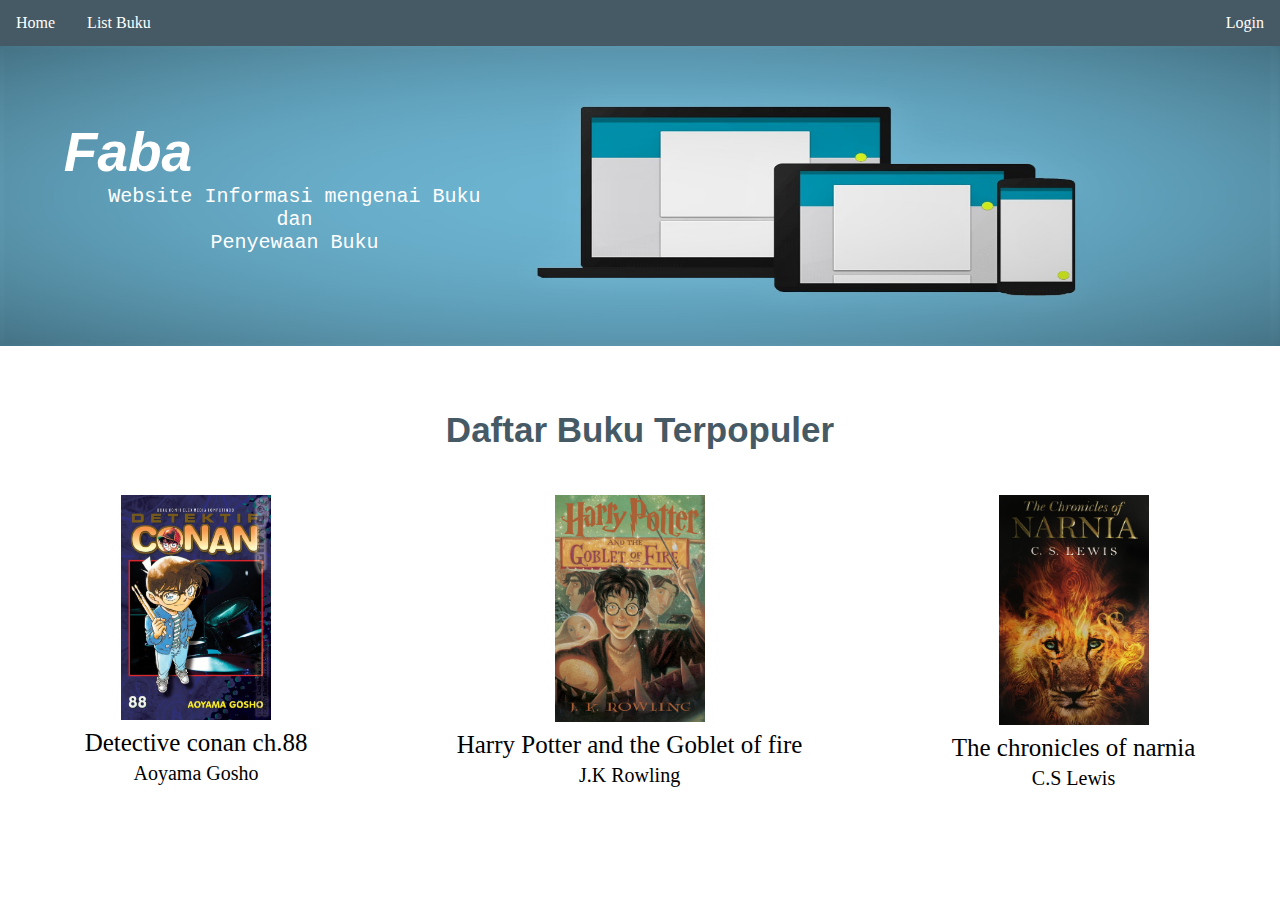
<file: user/index.html>
<!DOCTYPE html>
<html>
<head>
  <title>FABA</title>
<meta name="viewport" content="width=device-width, initial-scale=1.0">
<style>
body {margin: 0;}
.container {
  position: relative;
  text-align: center;
  color: white;
}


.centered {
  position: absolute;
  top: 35%;
  left: 10%;
  transform: translate(-50%, -50%);
  font-size: 55px;
  font-weight: bold;
  font-style: italic;
  font-family: "Helvetica";

}

.centereded {
  position: absolute;
  top: 57%;
  left: 23%;
  transform: translate(-50%, -50%);
  font-size: 20px;
  font-family: "Courier New";

}

.grid-container {
  display: grid;
  grid-template-columns: auto auto auto;
  padding: 10px;
}

.grid-item {
  padding: 0px;
  text-align: center;
}

#judul{
  font-size: 35px;
  font-weight: bold;
  font-family: serif;
  text-align: center;
  font-family:"Helvetica";
  color:rgb(70,90,101);
  margin-top: 60px;
}

ul.topnav {
  list-style-type: none;
  margin: 0;
  padding: 0;
  overflow: hidden;
  background-color: rgb(70,90,101);
}

ul.topnav li {float: left;}

ul.topnav li a {
  display: block;
  color: white;
  text-align: center;
  padding: 14px 16px;
  text-decoration: none;
}

ul.topnav li a:hover:not(.active) {background-color: #111;}

ul.topnav li.right {float: right;}

@media screen and (max-width: 600px) {
  ul.topnav li.right, 
  ul.topnav li {float: none;}
}
</style>
</head>
<body>

<ul class="topnav">
  <li><a class="active" href="index.html">Home</a></li>
  <li><a href="list_barang.php">List Buku</a></li>
  <li class="right"><a href="../login/login.html">Login</a></li>
</ul>
  <div class="container">
  <img src="../img/book.jpg" alt="Snow" style="width:100%; height: 300px;">
  <div class="centered">Faba</div>
  <div class="centereded">Website Informasi mengenai Buku<br>dan <br>Penyewaan Buku</div>
</div>
<p id="judul">Daftar Buku Terpopuler</p>
<div class="grid-container">
  <div class="grid-item">
    <a href="conan.html"><img src="../img/conan.jpg" style="width: 150px;"><br></a>
    <p style="font-size: 25px; margin-top: 5px; margin-bottom: 0px;">Detective conan ch.88</p>
    <p style="font-size: 20px; margin-top: 5px;">Aoyama Gosho</p>
  </div>
  <div class="grid-item">
    <a href="harry.html"><img src="../img/harrypottah.jpg" style="width: 150px;"></a><br>
    <p style="font-size: 25px; margin-top: 5px; margin-bottom: 0px;">Harry Potter and the Goblet of fire</p>
    <p style="font-size: 20px; margin-top: 5px;">J.K Rowling</p>
  </div>
  <div class="grid-item">
    <a href="narnia.html"><img src="../img/narnia.jpg" style="width: 150px;"></a><br>
    <p style="font-size: 25px; margin-top: 5px; margin-bottom: 0px;">The chronicles of narnia</p>
    <p style="font-size: 20px; margin-top: 5px;">C.S Lewis</p>
  </div>    
</div>

</body>
</html>
</file>
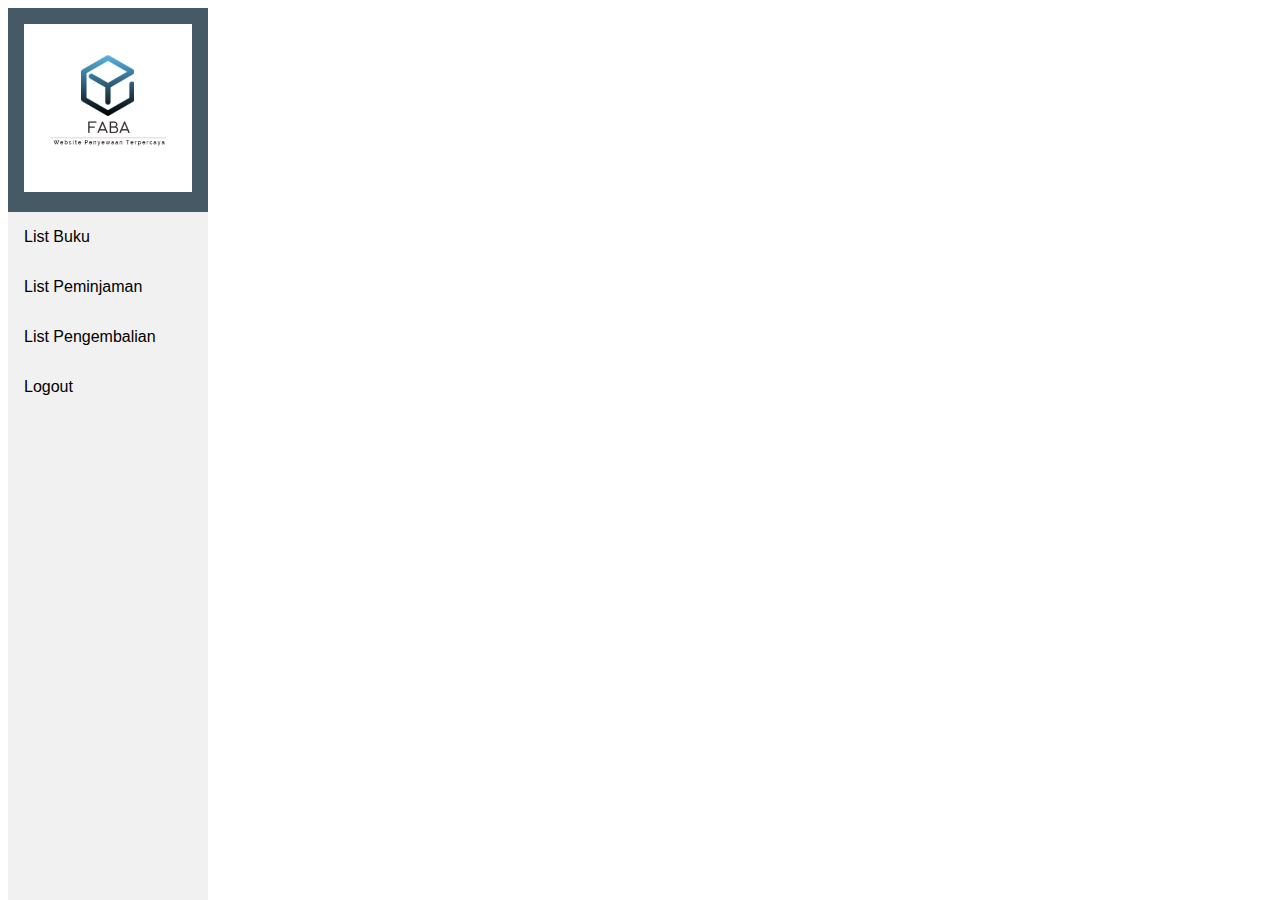
<file: Admin/sidebar.html>
<!DOCTYPE html>
<html>
<head>
<title>FABA</title>
<meta name="viewport" content="width=device-width, initial-scale=1.0">
<style>
body {
  font-family: Arial, Helvetica, sans-serif;
  background-color: ;
}

* {
  box-sizing: border-box;
}

/* Add padding to containers */
.container {
  padding: 16px;
  background-color: white;
}

/* Full-width input fields */
input[type=text], input[type=password] {
  width: 100%;
  padding: 15px;
  margin: 5px 0 22px 0;
  display: inline-block;
  border: none;
  background: #f1f1f1;
}

input[type=text]:focus, input[type=password]:focus {
  background-color: #ddd;
  outline: none;
}

/* Overwrite default styles of hr */
hr {
  border: 1px solid #f1f1f1;
  margin-bottom: 25px;
}

/* Set a style for the submit button */
.submitbtn {
  background-color: rgb(69,90,100);
  color: white;
  padding: 16px 20px;
  margin: 8px 0;
  border: none;
  cursor: pointer;
  width: 100%;
  opacity: 0.9;
}

.submitbtn:hover {
  opacity: 1;
}


.sidebar {
  margin: 0;
  padding: 0;
  width: 200px;
  background-color: #f1f1f1;
  position: fixed;
  height: 100%;
  overflow: auto;
}

.sidebar a {
  display: block;
  color: black;
  padding: 16px;
  text-decoration: none;
}
 
.sidebar a.active {
  background-color: rgb(69,90,100);
  color: white;
}

.sidebar a:hover:not(.active) {
  background-color: #555;
  color: white;
}

ul.breadcrumb {
  padding: 10px 16px;
  list-style: none;
  background-color: #eee;
}
ul.breadcrumb li {
  display: inline;
  font-size: 18px;
}
ul.breadcrumb li+li:before {
  padding: 8px;
  color: rgb(69,90,100);
  content: "/\00a0";
}
ul.breadcrumb li a {
  color: rgb(69,90,100);
  text-decoration: none;
}
ul.breadcrumb li a:hover {
  color: rgb(255,152,0);
  text-decoration: underline;
}

table {
  border-collapse: collapse;
  border-spacing: 0;
  width: 100%;
  border: 1px solid #ddd;
}

th, td {
  text-align: left;
  padding: 16px;
}

tr:nth-child(even) {
  background-color: #f2f2f2;
}

.btn {
  background-color: rgb(69,90,100) ;
  border: none;
  color: white;
  padding: 12px 16px;
  font-size: 16px;
  cursor: pointer;
}

.btn:hover {
  background-color: rgb(104,136,151);
}

.box {
  width: 120px;
  height: 30px;
  border: 1px solid #999;
  font-size: 14px;
  color: white;
  background-color: rgb(69,90,100);
  border-radius: 5px;
  box-shadow: 4px 4px #ccc;
      }

div.content {
  margin-left: 200px;
  padding: 1px 16px;
  height: 1000px;
}

@media screen and (max-width: 700px) {
  .sidebar {
    width: 100%;
    height: auto;
    position: relative;
  }
  .sidebar a {float: left;}
  div.content {margin-left: 0;}
}

@media screen and (max-width: 400px) {
  .sidebar a {
    text-align: center;
    float: none;
  }
}
</style>
</head>
<body>

<div class="sidebar">
  <a class="active" href="#home"><img src="../img/logo.jpg" width="100%"></a>
  <a href="list_barang.php">List Buku</a>
  <a href="list_peminjaman.php">List Peminjaman</a>
  <a href="list_pengembalian.php">List Pengembalian</a>
  <a href="../login/keluar.php">Logout</a>
</div>
</file>
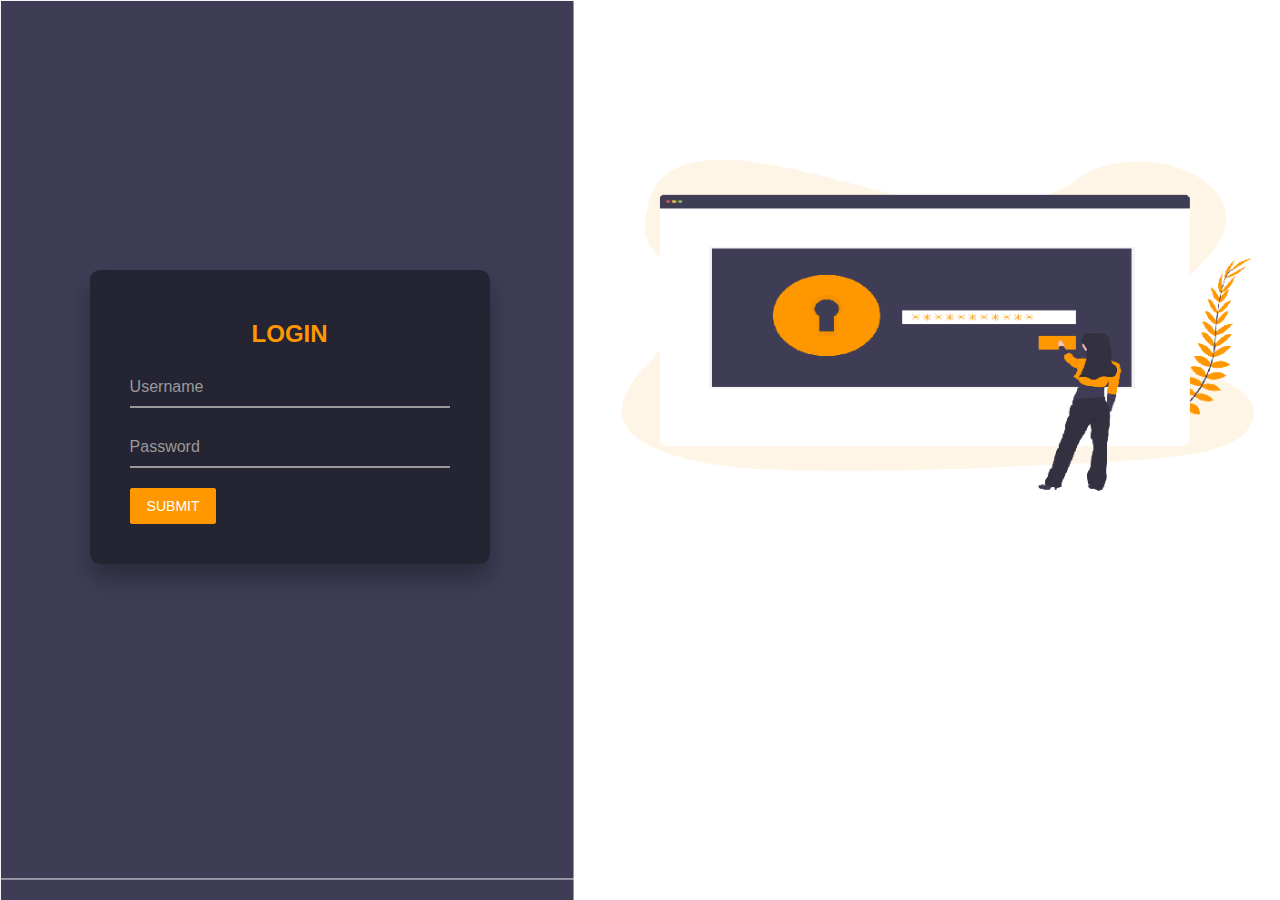
<file: login/login.html>
<!DOCTYPE html>
<html lang="en">
<head>
    <meta charset="UTF-8">
    <meta name="viewport" content="width=device-width, initial-scale=1.0">
    <meta http-equiv="X-UA-Compatible" content="ie=edge">
    <title>JoinUs!</title>
    <link rel="stylesheet" href="style.css"> <!--letak style css-->
</head>
<body>
    <div class="box">
        <h2>LOGIN</h2>
    <form method="post" action="login.php">
        <div class="inputBox">
            <input type="text" name="username" autocomplete="off" required>
            <label>Username</label>
        </div>
        <div class="inputBox">
            <input type="password" name="password" required>
            <label>Password</label>
        </div>
        <button class="submit" name="submit" value="SUBMIT">Submit</button>
    </form>
    </div>
    
</body>
</html>
</file>
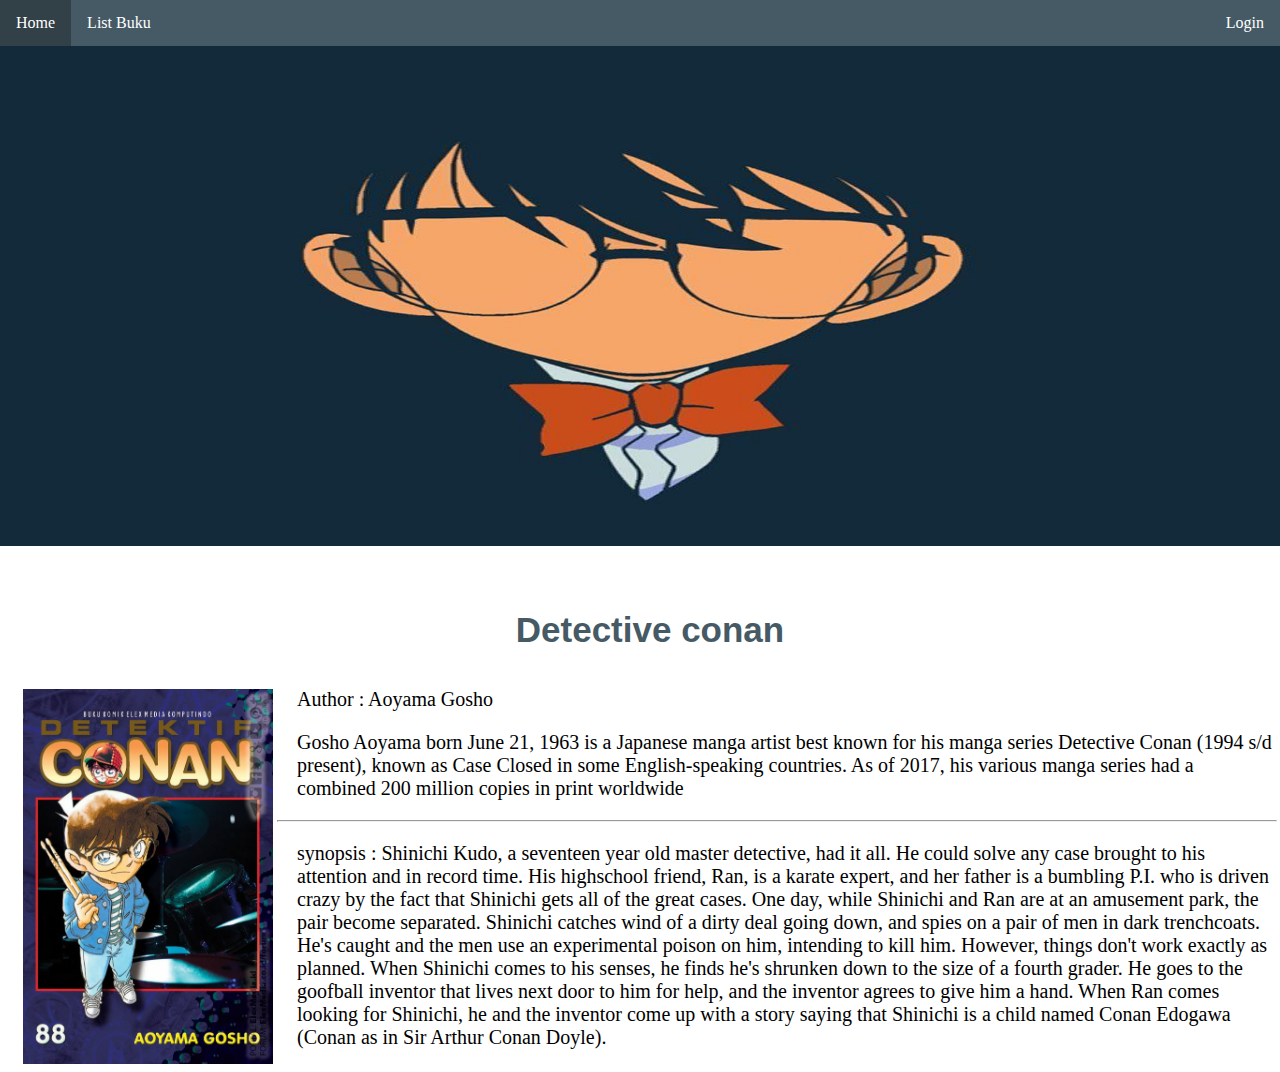
<file: user/conan.html>
<!DOCTYPE html>
<html>
<head>
    <title>FABA</title>
<meta name="viewport" content="width=device-width, initial-scale=1.0">
<style>
body {margin: 0;}
.container {
  position: relative;
  text-align: left;
  margin-left: 20px;
}


#judul{
  font-size: 35px;
  font-weight: bold;
  font-family: serif;
  text-align: center;
  font-family:"Helvetica";
  color:rgb(70,90,101);
  margin-top: 60px;
}

ul.topnav {
  list-style-type: none;
  margin: 0;
  padding: 0;
  overflow: hidden;
  background-color: rgb(70,90,101);
}

ul.topnav li {float: left;}

ul.topnav li a {
  display: block;
  color: white;
  text-align: center;
  padding: 14px 16px;
  text-decoration: none;
}

ul.topnav li a:hover:not(.active) {background-color: #111;}

ul.topnav li a.active {background-color: rgb(50,64,71);}

ul.topnav li.right {float: right;}

@media screen and (max-width: 600px) {
  ul.topnav li.right, 
  ul.topnav li {float: none;}
}
</style>
</head>
<body>

<ul class="topnav">
  <li><a class="active" href="index.html">Home</a></li>
  <li><a href="list_barang.php">List Buku</a></li>
  <li class="right"><a href="../login/login.html">Login</a></li>
</ul>
 <img src="../img/conan2.jpg" width="100%" height="500px">
  <div class="container">

    <p id="judul">Detective conan</p>
        <table> 
        <tr> 
            <td><img src="../img/conan.jpg" style="width: 250px"></td>
            <td><a style="font-size: 20px; margin-left:20px; ">Author : Aoyama Gosho</a><br>
              <p style="font-size: 20px; margin-left:20px;">Gosho Aoyama born June 21, 1963 is a Japanese manga artist best known for his manga series Detective Conan (1994 s/d present), known as Case Closed in some English-speaking countries. As of 2017, his various manga series had a combined 200 million copies in print worldwide</p><hr>
              <p style="font-size: 20px; margin-left:20px; ">synopsis : Shinichi Kudo, a seventeen year old master detective, had it all. He could solve any case brought to his attention and in record time. His highschool friend, Ran, is a karate expert, and her father is a bumbling P.I. who is driven crazy by the fact that Shinichi gets all of the great cases. One day, while Shinichi and Ran are at an amusement park, the pair become separated. Shinichi catches wind of a dirty deal going down, and spies on a pair of men in dark trenchcoats. He's caught and the men use an experimental poison on him, intending to kill him. However, things don't work exactly as planned. When Shinichi comes to his senses, he finds he's shrunken down to the size of a fourth grader. He goes to the goofball inventor that lives next door to him for help, and the inventor agrees to give him a hand. When Ran comes looking for Shinichi, he and the inventor come up with a story saying that Shinichi is a child named Conan Edogawa (Conan as in Sir Arthur Conan Doyle).</p></td>
        </tr>
    </table>
    </div>
</file>
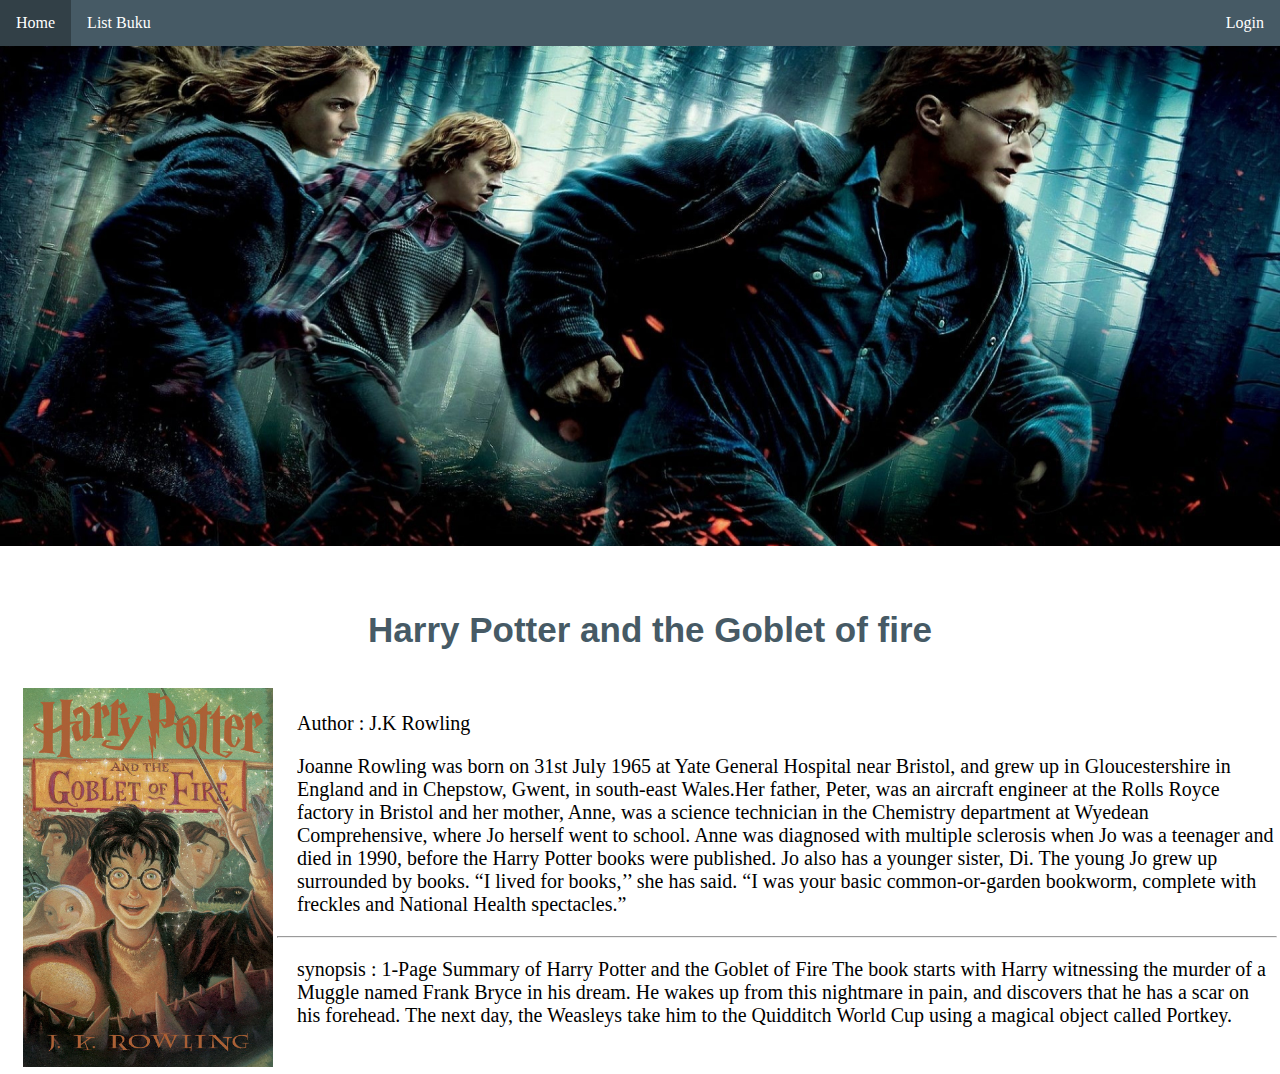
<file: user/harry.html>
<!DOCTYPE html>
<html>
<head>
    <title>FABA</title>
<meta name="viewport" content="width=device-width, initial-scale=1.0">
<style>
body {margin: 0;}
.container {
  position: relative;
  text-align: left;
  margin-left: 20px;
}


#judul{
  font-size: 35px;
  font-weight: bold;
  font-family: serif;
  text-align: center;
  font-family:"Helvetica";
  color:rgb(70,90,101);
  margin-top: 60px;
}

ul.topnav {
  list-style-type: none;
  margin: 0;
  padding: 0;
  overflow: hidden;
  background-color: rgb(70,90,101);
}

ul.topnav li {float: left;}

ul.topnav li a {
  display: block;
  color: white;
  text-align: center;
  padding: 14px 16px;
  text-decoration: none;
}

ul.topnav li a:hover:not(.active) {background-color: #111;}

ul.topnav li a.active {background-color: rgb(50,64,71);}

ul.topnav li.right {float: right;}

@media screen and (max-width: 600px) {
  ul.topnav li.right, 
  ul.topnav li {float: none;}
}
</style>
</head>
<body>

<ul class="topnav">
  <li><a class="active" href="index.html">Home</a></li>
  <li><a href="list_barang.php">List Buku</a></li>
  <li class="right"><a href="../login/login.html">Login</a></li>
</ul>
 <img src="../img/harry2.jpg" width="100%" height="500px">
  <div class="container">

    <p id="judul">Harry Potter and the Goblet of fire</p>
        <table> 
        <tr> 
            <td><img src="../img/harrypottah.jpg" style="width: 250px"></td>
            <td><a style="font-size: 20px; margin-left:20px; ">Author : J.K Rowling</a><br>
              <p style="font-size: 20px; margin-left:20px;">Joanne Rowling was born on 31st July 1965 at Yate General Hospital near Bristol, and grew up in Gloucestershire in England and in Chepstow, Gwent, in south-east Wales.Her father, Peter, was an aircraft engineer at the Rolls Royce factory in Bristol and her mother, Anne, was a science technician in the Chemistry department at Wyedean Comprehensive, where Jo herself went to school. Anne was diagnosed with multiple sclerosis when Jo was a teenager and died in 1990, before the Harry Potter books were published.  Jo also has a younger sister, Di. The young Jo grew up surrounded by books. “I lived for books,’’ she has said. “I was your basic common-or-garden bookworm, complete with freckles and National Health spectacles.”</p><hr>
              <p style="font-size: 20px; margin-left:20px; ">synopsis : 1-Page Summary of Harry Potter and the Goblet of Fire The book starts with Harry witnessing the murder of a Muggle named Frank Bryce in his dream. He wakes up from this nightmare in pain, and discovers that he has a scar on his forehead. The next day, the Weasleys take him to the Quidditch World Cup using a magical object called Portkey. </p></td>
        </tr>
    </table>
    </div>
</file>
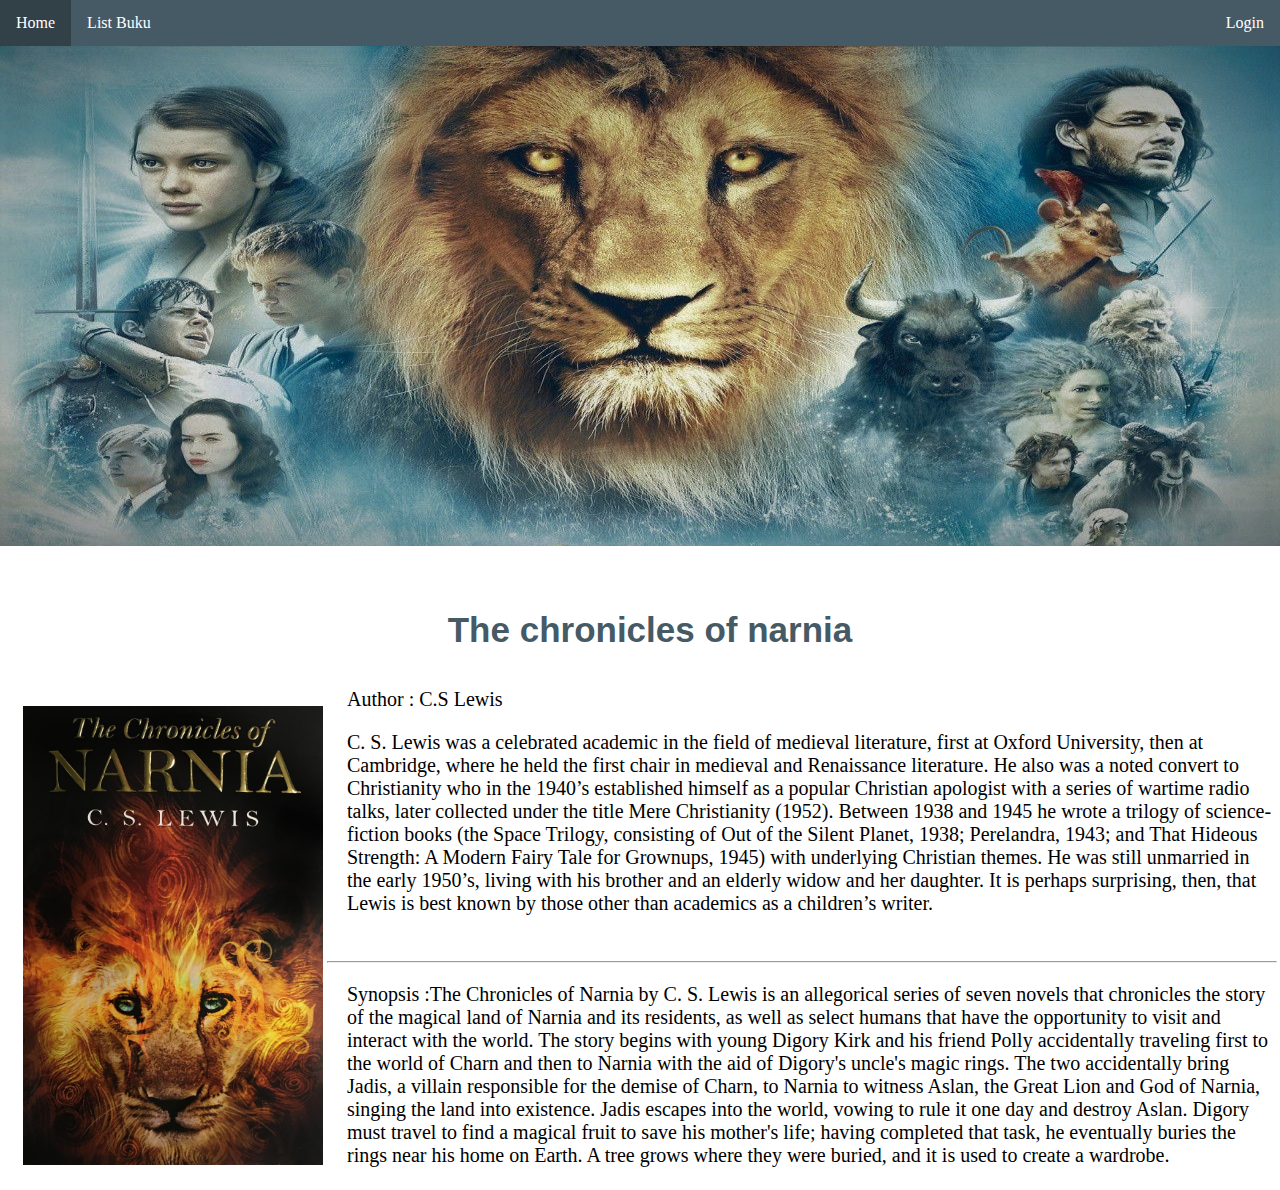
<file: user/narnia.html>
<!DOCTYPE html>
<html>
<head>
    <title>FABA</title>
<meta name="viewport" content="width=device-width, initial-scale=1.0">
<style>
body {margin: 0;}
.container {
  position: relative;
  text-align: left;
  margin-left: 20px;
}


#judul{
  font-size: 35px;
  font-weight: bold;
  font-family: serif;
  text-align: center;
  font-family:"Helvetica";
  color:rgb(70,90,101);
  margin-top: 60px;
}

ul.topnav {
  list-style-type: none;
  margin: 0;
  padding: 0;
  overflow: hidden;
  background-color: rgb(70,90,101);
}

ul.topnav li {float: left;}

ul.topnav li a {
  display: block;
  color: white;
  text-align: center;
  padding: 14px 16px;
  text-decoration: none;
}

ul.topnav li a:hover:not(.active) {background-color: #111;}

ul.topnav li a.active {background-color: rgb(50,64,71);}

ul.topnav li.right {float: right;}

@media screen and (max-width: 600px) {
  ul.topnav li.right, 
  ul.topnav li {float: none;}
}
</style>
</head>
<body>

<ul class="topnav">
  <li><a class="active" href="index.html">Home</a></li>
  <li><a href="list_barang.php">List Buku</a></li>
  <li class="right"><a href="../login/login.html">Login</a></li>
</ul>
 <img src="../img/nania2.jpg" width="100%" height="500px">
  <div class="container">

    <p id="judul">The chronicles of narnia</p>
        <table> 
        <tr> 
            <td><img src="../img/narnia.jpg" style="width: 300px"></td>
            <td><a style="font-size: 20px; margin-left:20px; ">Author : C.S Lewis</a><br>
              <p style="font-size: 20px; margin-left:20px">C. S. Lewis was a celebrated academic in the field of medieval literature, first at Oxford University, then at Cambridge, where he held the first chair in medieval and Renaissance literature. He also was a noted convert to Christianity who in the 1940’s established himself as a popular Christian apologist with a series of wartime radio talks, later collected under the title Mere Christianity (1952). Between 1938 and 1945 he wrote a trilogy of science-fiction books (the Space Trilogy, consisting of Out of the Silent Planet, 1938; Perelandra, 1943; and That Hideous Strength: A Modern Fairy Tale for Grownups, 1945) with underlying Christian themes. He was still unmarried in the early 1950’s, living with his brother and an elderly widow and her daughter. It is perhaps surprising, then, that Lewis is best known by those other than academics as a children’s writer.</p><br><hr>
              <p style="font-size: 20px; margin-left:20px; ">Synopsis :The Chronicles of Narnia by C. S. Lewis is an allegorical series of seven novels that chronicles the story of the magical land of Narnia and its residents, as well as select humans that have the opportunity to visit and interact with the world. The story begins with young Digory Kirk and his friend Polly accidentally traveling first to the world of Charn and then to Narnia with the aid of Digory's uncle's magic rings. The two accidentally bring Jadis, a villain responsible for the demise of Charn, to Narnia to witness Aslan, the Great Lion and God of Narnia, singing the land into existence. Jadis escapes into the world, vowing to rule it one day and destroy Aslan. Digory must travel to find a magical fruit to save his mother's life; having completed that task, he eventually buries the rings near his home on Earth. A tree grows where they were buried, and it is used to create a wardrobe.</p></td>
        </tr>
    </table>
    </div>
</file>
<file: login/style.css>
body {
    margin: 0;
    padding: 0;
    font-family: "Trebutchet MS", sans-serif;
    background:url(../img/2.png);
    background-size: cover;
}

.box {
    position: absolute; /*posisi Berdasarkan jendela browser*/
    top: 30%;
    left: 7%;
    width: 400px;
    background: rgba(0, 0, 0, .4);
    padding: 40px;
    box-sizing: border-box;
    box-shadow: 0 15px 25px rgba(0, 0, 0, .3);
    border-radius: 10px;
}

.box h2 {
    margin-top: 10px;
    color: #FF9800;
    text-align: center;
}

.box .inputBox {
    position: relative;
}

.box .inputBox input{
    width: 100%;
    padding: 10px 0;
    font-size: 16px;
    color: #FF9800;
    margin-bottom: 20px;
    border: none;
    border-bottom: 2px solid #999;
    outline: none;
    background-color: transparent;
}

.box .inputBox input:focus{
    width: 100%;
    padding: 10px 0;
    font-size: 16px;
    color: #FF9800;
    margin-bottom: 20px;
    border: none;
    border-bottom: 2px solid #FF9800;
    outline: none;
    background-color: transparent;
    transition: all 0.3s ease-out;
}

.box .inputBox label {
    position: absolute;
    top: 0;
    left: 0;
    padding: 10px 0;
    font-size: 16px;
    color: #999;
    pointer-events: none;
    transition: .3s;
}

.box .inputBox input:focus ~ label,
.box .inputBox input:valid ~ label {
    top: -20px;
    left: 0;
    color: #FFF;
    font-size: 14px;
}

button {
    background-color: #FF9800;
    color: #FFF;
    font-size: 14px;
    text-transform: uppercase;
    font-weight: 500;
    border: 1px solid #FF9800;
    height: 36px;
    padding: 0 16px;
    border-radius: 2px;
    box-shadow: 0 1px 3px lighten(black, 60%);
    cursor: pointer;
    outline: none;
}
</file>
